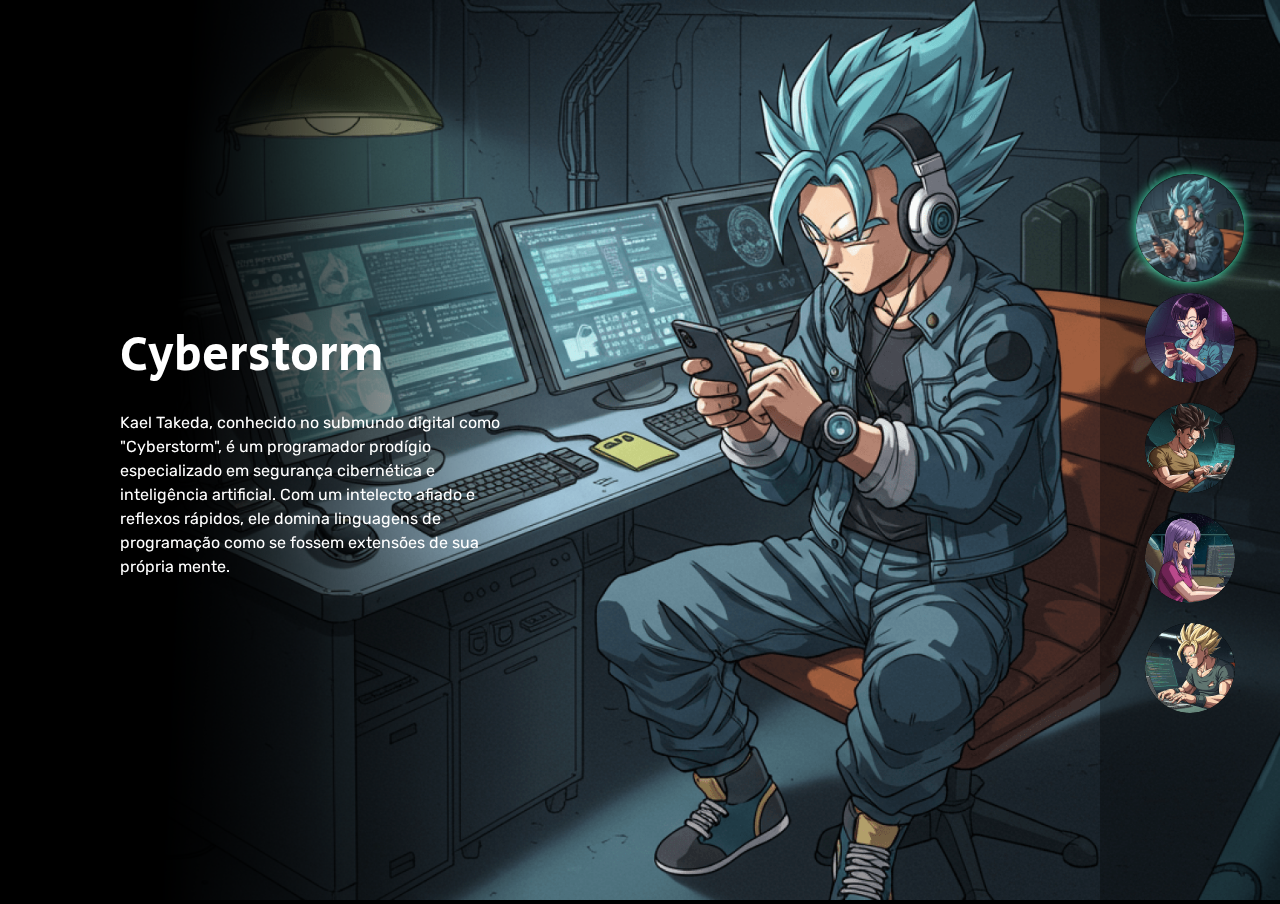
<file: index.html>
<!DOCTYPE html>
<html lang="en">

<head>
    <meta charset="UTF-8">
    <meta name="viewport" content="width=device-width, initial-scale=1.0">
    <title>Semana do zero ao programador contratado - Dragon Ball</title>
    <link rel="preconnect" href="https://fonts.googleapis.com">
    <link rel="preconnect" href="https://fonts.gstatic.com" crossorigin>
    <link
        href="https://fonts.googleapis.com/css2?family=Rubik:ital,wght@0,300..900;1,300..900&family=Secular+One&display=swap"
        rel="stylesheet">

    <link rel="stylesheet" href="./src/css/reset.css">
    <link rel="stylesheet" href="./src/css/estilos.css">
    <link rel="stylesheet" href="./src/css/responsivo.css">
</head>

<body>
    <main class="personagens">
        <div class="personagem selecionado">
            <picture>
                <source srcset="./src/imagens/bg-cyberstorm.png" media="(min-width: 768px)">
                <img class="imagem" src="./src/imagens/bg-cyberstorm-mobile.png" alt="Personagem Cyberstorm">
            </picture>
            <div class="conteudo">
                <h2 class="nome-personagem">Cyberstorm</h2>
                <p class="descricao">Kael Takeda, conhecido no submundo digital como "Cyberstorm", é um programador
                    prodígio especializado em segurança cibernética e inteligência artificial. Com um intelecto afiado e
                    reflexos rápidos, ele domina linguagens de programação como se fossem extensões de sua própria
                    mente.</p>
            </div>
        </div>

        <div class="personagem">
            <picture>
                <source srcset="./src/imagens/bg-codepixie.png" media="(min-width: 768px)" />
                <img class="imagem" src="./src/imagens/bg-codepixie-mobile.png" alt="Personagem CodePixie" />
            </picture>
            <div class="conteudo">
                <h2 class="nome-personagem">CodePixie</h2>
                <p class="descricao">Lía Nakamura, conhecida como "CodePixie", é uma programadora genial que
                    domina o desenvolvimento de algoritmos e inteligência artificial. Com um talento nato para
                    decifrar padrões, ela cria sistemas inovadores e protege dados sensíveis de ameaças
                    digitais.</p>
            </div>
        </div>

        <div class="personagem">
            <picture>
                <source srcset="./src/imagens/bg-hexblade.png" media="(min-width: 768px)" />
                <img class="imagem" src="./src/imagens/bg-hexblade-mobile.png" alt="Personagem HexBlade" />
            </picture>
            <div class="conteudo">
                <h2 class="nome-personagem">HexBlade</h2>
                <p class="descricao">Ryo Tanaka, conhecido como "HexBlade", é um hacker habilidoso que opera nas
                    sombras do ciberespaço. Mestre em engenharia reversa e criptografia, ele combina força bruta
                    e inteligência afiada para quebrar firewalls impenetráveis.</p>
            </div>
        </div>

        <div class="personagem">
            <picture>
                <source srcset="./src/imagens/bg-neonpulse.png" media="(min-width: 768px)" />
                <img class="imagem" src="./src/imagens/bg-neonpulse-mobile.png" alt="Personagem NeonPulse" />
            </picture>
            <div class="conteudo">
                <h2 class="nome-personagem">NeonPulse</h2>
                <p class="descricao">NeonPulse Ayla Vega, conhecida como "NeonPulse", é uma prodígio da
                    programação espacial. Criada em uma estação orbital, ela domina linguagens de código como se
                    fossem sua segunda língua. Especialista em inteligência artificial e segurança cibernética.
                </p>
            </div>
        </div>

        <div class="personagem">
            <picture>
                <source srcset="./src/imagens/bg-codebreaker.png" media="(min-width: 768px)" />
                <img class="imagem" src="./src/imagens/bg-codebreaker-mobile.png"
                    alt="Personagem Codebreaker" />
            </picture>
            <div class="conteudo">
                <h2 class="nome-personagem">Codebreaker</h2>
                <p class="descricao">No coração de uma estação espacial abandonada, Orion Vex, um ex-engenheiro
                    cibernético, busca desvendar um código perdido há séculos. Dizem que esse código guarda o
                    segredo para uma tecnologia ancestral capaz de redefinir a inteligência artificial.</p>
            </div>
        </div>
    </main>

    <ul class="botoes">
        <li>
            <button class="botao cyberstorm selecionado">
                <img src="./src/imagens/icone-cyberstorm.png" alt="Ícone Cyberstorm" />
            </button>
        </li>
        <li>
            <button class="botao codepixie">
                <img src="./src/imagens/icone-codepixie.png" alt="Ícone CodePixie" />
            </button>
        </li>
        <li>
            <button class="botao hexblade">
                <img src="./src/imagens/icone-hexblade.png" alt="Ícone Hexblade" />
            </button>
        </li>
        <li>
            <button class="botao neonpulse">
                <img src="./src/imagens/icone-neonpulse.png" alt="Ícone Neonpulse" />
            </button>
        </li>
        <li>
            <button class="botao codebreaker">
                <img src="./src/imagens/icone-codebreaker.png" alt="Ícone Codebreaker" />
            </button>
        </li>
    </ul>

    <script src="./src/js/index.js"></script>
</body>

</html>
</file>
<file: src/css/estilos.css>
body {
    background-color: black;
    overflow: hidden;
}

main::after {
    content: "";
    position: fixed;
    top: 0;
    left: 0;

    min-height: 100vh;
    width: 80vh;

    background: linear-gradient(92deg, #000 25%, rgba(0, 0, 0, 0) 75%) no-repeat;
    /*css gradiente site pode fazer*/
}

main .personagem {
    display: none;
    height: 100vh;
}

main .personagem.selecionado {
    display: block;
}

main .personagem .imagem {
    width: 100%;
    height: 100%;
    object-fit: cover;
}

.conteudo {
    position: absolute;
    top: 0;
    left: 120px;


    display: flex;
    flex-direction: column;
    justify-content: center;
    height: 100vh;
    max-width: 380px;
    z-index: 1;
}

.conteudo .nome-personagem {
    color: #ffffff;
    font-size: 48px;
    font-family: "Secular One";
    font-weight: 400;
    margin-bottom: 20px;
}

.conteudo .descricao {
    color: #ffffff;
    font-family: "Rubik";
    font-size: 16px;
    line-height: 24px;
}

.botoes {
    background-color: rgba(0, 0, 0, 0.3);
    position: fixed;
    top: 0;
    right: 0;
    width: 180px;

    display: flex;
    flex-direction: column;
    align-items: center;
    min-height: 100vh;
    justify-content: center;
    gap: 16px;
}

.botoes .botao {
    border: none;
    background-color: #000;
    width: 90px;
    height: 90px;
    cursor: pointer;
    transition: transform 0.3s ease;
    border-radius: 50%;
}

.botoes .botao img {
    border-radius: 50%;
}

.botoes .botao.selecionado {
    transform: scale(1.2);
    box-shadow: 0 0 10px #d9d9d9;

}

.botoes .botao.cyberstorm.selecionado {
    box-shadow: 0 0 10px #47FFC5;
}

.botoes .botao.codepixie.selecionado {
    box-shadow: 0 0 10px #9747FF;
}

.botoes .botao.hexblade.selecionado {
    box-shadow: 0 0 10px #FFA947;
}

.botoes .botao.neonpulse.selecionado {
    box-shadow: 0 0 10px #E4309A;
}

.botoes .botao.codebreaker.selecionado {
    box-shadow: 0 0 10px #FFF047;
}
</file>
<file: src/css/responsivo.css>
@media (max-width: 768px) {
   .conteudo .nome-personagem {
    background-color: 000;
   }

   main::after {
    background: linear-gradient(0deg, #000 45%, rgba(0, 0, 0, 0.00) 70%) no-repeat;
    width: 100vw;
   }

   main .personagem .imagem {
    height: 85%;
    object-position: center;
   }

   .conteudo {
    justify-content: flex-end;
    left: 0;
    top: -20%;
    max-width: 100vw;
    padding: 30px;
   }

   .conteudo .nome-personagem {
    font-size: 30px; 
 }
 .conteudo .descricao {
    max-width: 500px;
 }

.botoes {
    flex-direction: row;
    align-items: flex-end;
    width: 100%;
    padding: 30px;
}

.botoes .botao {
    width: 70px;
    height: 70px;
}
.botoes .botao img {
    max-width: 70px;
 }
}

@media (max-width: 425px){
    main .personagem .imagem {
        height: auto;
    }

    .conteudo {
        top: -20%;
    }
    
    .botoes{
       padding: 20px;
       top: -10%;
    }
    .botoes .botao {
        width: 50px;
        height: 50px;
    }
    .botoes .botao img {
        max-width: 50px;
    }
    
}
</file>
